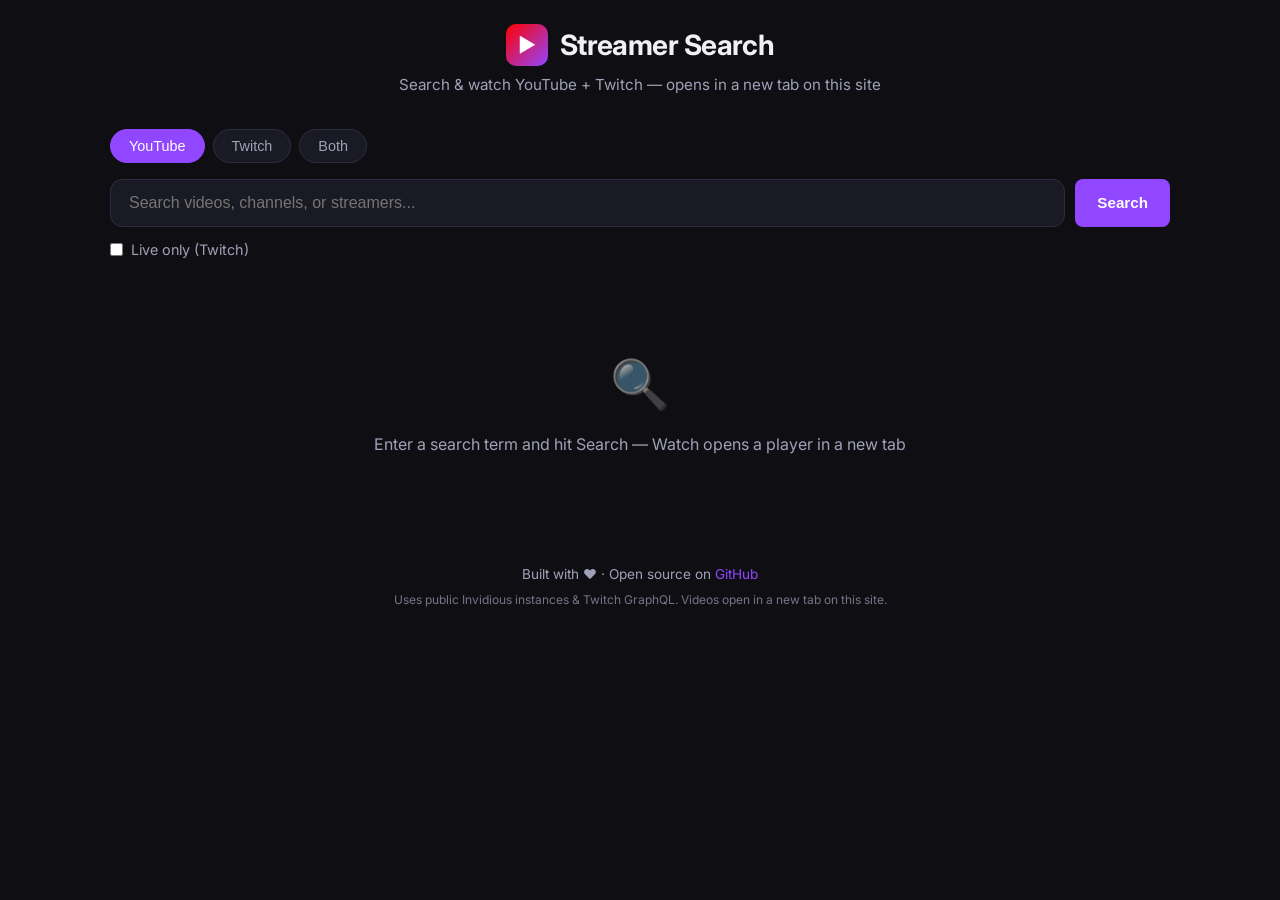
<file: index.html>
<!DOCTYPE html>
<html lang="en">
<head>
  <meta charset="UTF-8">
  <meta name="viewport" content="width=device-width, initial-scale=1.0">
  <title>Streamer Search | YouTube & Twitch</title>
  <link rel="stylesheet" href="styles.css">
  <link rel="preconnect" href="https://fonts.googleapis.com">
  <link rel="preconnect" href="https://fonts.gstatic.com" crossorigin>
  <link href="https://fonts.googleapis.com/css2?family=Inter:wght@400;500;600;700&display=swap" rel="stylesheet">
</head>
<body>
  <div class="app">
    <header class="header">
      <div class="logo">
        <span class="logo-icon">▶</span>
        <h1>Streamer Search</h1>
      </div>
      <p class="tagline">Search & watch YouTube + Twitch — opens in a new tab on this site</p>
    </header>

    <section class="search-section">
      <div class="tabs">
        <button class="tab active" data-platform="youtube">YouTube</button>
        <button class="tab" data-platform="twitch">Twitch</button>
        <button class="tab" data-platform="both">Both</button>
      </div>

      <div class="search-bar">
        <input type="text" id="search-input" placeholder="Search videos, channels, or streamers..." autocomplete="off">
        <button id="search-btn" class="btn primary">Search</button>
      </div>

      <div class="filters">
        <label><input type="checkbox" id="live-only"> Live only (Twitch)</label>
      </div>
    </section>

    <section class="results" id="results">
      <div class="empty-state" id="empty-state">
        <div class="empty-icon">🔍</div>
        <p>Enter a search term and hit Search — Watch opens a player in a new tab</p>
      </div>
      <div class="results-grid" id="results-grid"></div>
      <div class="loading" id="loading" hidden>
        <div class="spinner"></div>
        <p>Searching...</p>
      </div>
    </section>

    <footer class="footer">
      <p>Built with ❤️ · Open source on <a href="https://github.com/roseplayz12345yt/streamer-search" target="_blank">GitHub</a></p>
      <p class="disclaimer">Uses public Invidious instances & Twitch GraphQL. Videos open in a new tab on this site.</p>
    </footer>
  </div>

  <script src="app.js"></script>
</body>
</html>
</file>
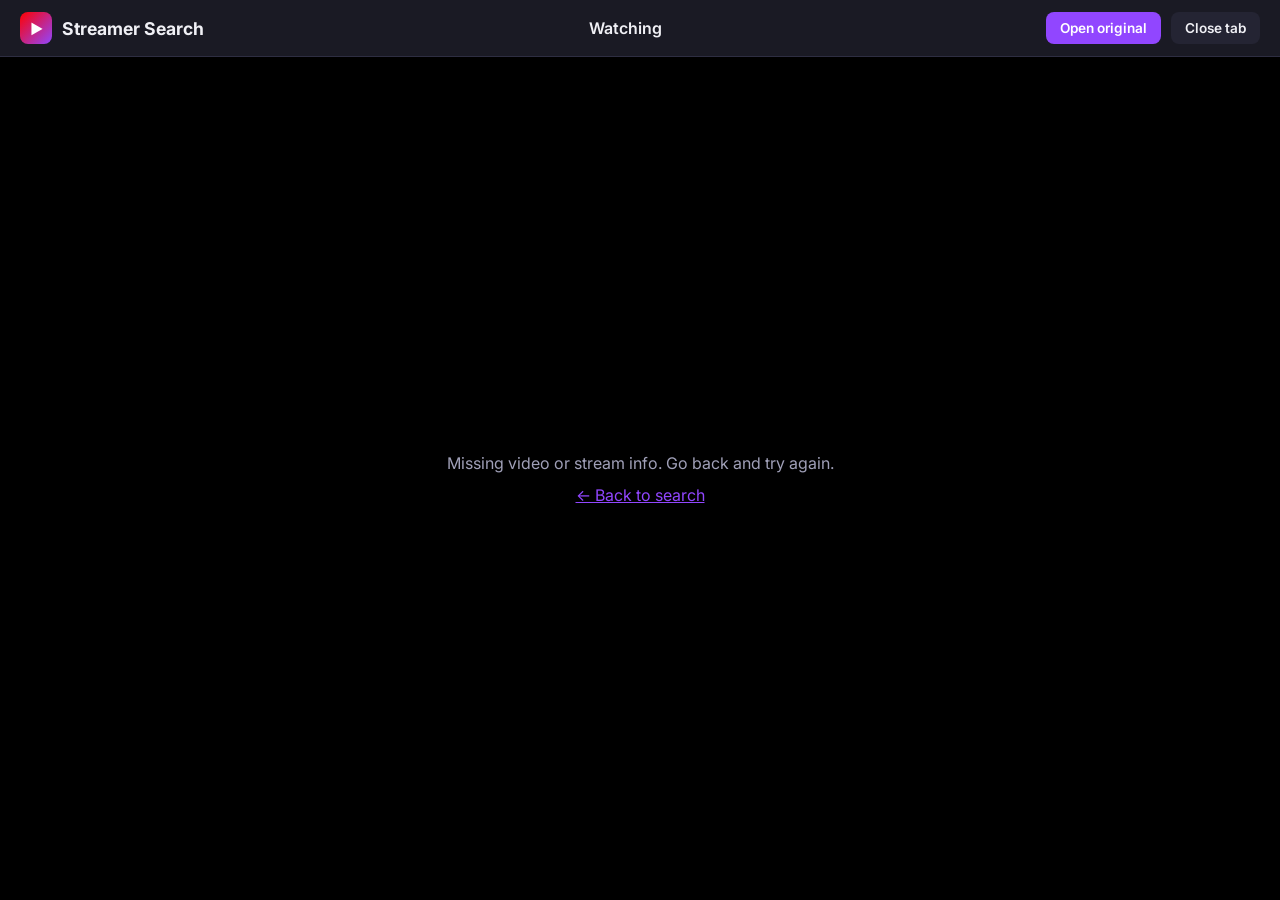
<file: watch.html>
<!DOCTYPE html>
<html lang="en">
<head>
  <meta charset="UTF-8">
  <meta name="viewport" content="width=device-width, initial-scale=1.0">
  <title>Watch · Streamer Search</title>
  <link rel="preconnect" href="https://fonts.googleapis.com">
  <link rel="preconnect" href="https://fonts.gstatic.com" crossorigin>
  <link href="https://fonts.googleapis.com/css2?family=Inter:wght@400;500;600;700&display=swap" rel="stylesheet">
  <style>
    * { box-sizing: border-box; margin: 0; padding: 0; }
    body {
      background: #0f0f13;
      color: #f0f0f5;
      font-family: 'Inter', system-ui, sans-serif;
      min-height: 100vh;
      display: flex;
      flex-direction: column;
    }
    .watch-top {
      display: flex;
      align-items: center;
      justify-content: space-between;
      gap: 16px;
      padding: 12px 20px;
      background: #1a1a24;
      border-bottom: 1px solid #2e2e42;
      flex-wrap: wrap;
    }
    .watch-top a.logo {
      display: flex;
      align-items: center;
      gap: 10px;
      text-decoration: none;
      color: #f0f0f5;
      font-weight: 700;
      font-size: 1.1rem;
    }
    .watch-top .logo-icon {
      width: 32px;
      height: 32px;
      background: linear-gradient(135deg, #ff0000, #9146ff);
      border-radius: 8px;
      display: flex;
      align-items: center;
      justify-content: center;
      font-size: 14px;
      color: white;
    }
    .watch-title {
      flex: 1;
      min-width: 0;
      font-size: 1rem;
      font-weight: 600;
      white-space: nowrap;
      overflow: hidden;
      text-overflow: ellipsis;
      text-align: center;
    }
    .watch-actions {
      display: flex;
      gap: 10px;
      align-items: center;
      flex-wrap: wrap;
    }
    .watch-actions a,
    .watch-actions button {
      padding: 8px 14px;
      border-radius: 8px;
      font-size: 0.85rem;
      font-weight: 600;
      text-decoration: none;
      border: none;
      cursor: pointer;
      font-family: inherit;
    }
    .btn-external {
      background: #9146ff;
      color: white;
    }
    .btn-external:hover { background: #7c3aed; }
    .btn-back {
      background: #242433;
      color: #f0f0f5;
      border: 1px solid #2e2e42;
    }
    .btn-back:hover { background: #2e2e42; }
    .watch-player {
      flex: 1;
      display: flex;
      flex-direction: column;
      align-items: stretch;
      justify-content: center;
      background: #000;
      min-height: 0;
      position: relative;
    }
    .watch-player iframe {
      width: 100%;
      flex: 1;
      min-height: 70vh;
      border: none;
      display: block;
    }
    .watch-error {
      text-align: center;
      padding: 60px 20px;
      color: #a0a0b8;
    }
    .watch-error a { color: #9146ff; }
    .watch-hint {
      padding: 10px 20px;
      background: #1a1a24;
      border-top: 1px solid #2e2e42;
      font-size: 0.8rem;
      color: #a0a0b8;
      text-align: center;
    }
    .watch-hint a { color: #9146ff; }
    @media (max-width: 600px) {
      .watch-title {
        order: 3;
        width: 100%;
        text-align: left;
        margin-top: 4px;
      }
      .watch-player iframe { min-height: 50vh; }
    }
  </style>
</head>
<body>
  <header class="watch-top">
    <a class="logo" href="index.html">
      <span class="logo-icon">▶</span>
      Streamer Search
    </a>
    <div class="watch-title" id="watch-title">Loading…</div>
    <div class="watch-actions">
      <a class="btn-external" id="external-link" href="#" target="_blank" rel="noopener">Open original</a>
      <button class="btn-back" type="button" id="close-btn">Close tab</button>
    </div>
  </header>

  <main class="watch-player" id="player-area">
    <div class="watch-error" id="error" hidden>
      <p id="error-msg">Could not load the player.</p>
      <p style="margin-top:12px"><a href="index.html">← Back to search</a></p>
    </div>
  </main>

  <div class="watch-hint" id="hint" hidden></div>

  <script>
    const params = new URLSearchParams(location.search);
    const type = params.get('type'); // 'yt' | 'twitch'
    const id = params.get('id');
    const title = params.get('title') || 'Watching';
    const external = params.get('url') || '#';

    document.getElementById('watch-title').textContent = title;
    document.title = title + ' · Streamer Search';
    document.getElementById('external-link').href = external;

    document.getElementById('close-btn').addEventListener('click', () => {
      window.close();
      // If window.close is blocked, go back to search
      setTimeout(() => { location.href = 'index.html'; }, 200);
    });

    const area = document.getElementById('player-area');
    const errorEl = document.getElementById('error');
    const errorMsg = document.getElementById('error-msg');
    const hint = document.getElementById('hint');

    function showError(msg) {
      errorMsg.textContent = msg || 'Could not load the player.';
      errorEl.hidden = false;
    }

    function createIframe(src) {
      const iframe = document.createElement('iframe');
      iframe.src = src;
      iframe.setAttribute('allow', 'accelerometer; autoplay; clipboard-write; encrypted-media; gyroscope; picture-in-picture; web-share; fullscreen');
      iframe.setAttribute('allowfullscreen', '');
      iframe.setAttribute('referrerpolicy', 'strict-origin-when-cross-origin');
      iframe.title = title;
      // Important for some embeds
      iframe.setAttribute('sandbox', 'allow-scripts allow-same-origin allow-presentation allow-popups allow-popups-to-escape-sandbox');
      // Actually sandbox can break YouTube/Twitch - remove sandbox for reliability
      iframe.removeAttribute('sandbox');
      return iframe;
    }

    if (!type || !id) {
      showError('Missing video or stream info. Go back and try again.');
    } else if (type === 'yt') {
      // Official YouTube embed — most reliable (avoids "no compatible source" from broken Invidious instances)
      const ytSrc = 'https://www.youtube-nocookie.com/embed/' + encodeURIComponent(id) +
        '?autoplay=1&rel=0&modestbranding=1&playsinline=1';
      const iframe = createIframe(ytSrc);
      area.insertBefore(iframe, errorEl);

      hint.hidden = false;
      hint.innerHTML = 'Playing via YouTube. If it does not start, <a href="' +
        escapeHtml(external) + '" target="_blank" rel="noopener">open on YouTube</a>.';
    } else if (type === 'twitch') {
      // Twitch requires parent = the hostname of the page embedding the player
      const parent = location.hostname || 'localhost';
      // Also pass common GitHub Pages host if needed
      const parents = [parent];
      if (parent.endsWith('.github.io')) {
        // already correct
      }

      const twitchSrc = 'https://player.twitch.tv/?channel=' + encodeURIComponent(id) +
        '&parent=' + encodeURIComponent(parent) +
        '&autoplay=true&muted=false';

      const iframe = createIframe(twitchSrc);
      area.insertBefore(iframe, errorEl);

      hint.hidden = false;
      hint.innerHTML = 'Playing via Twitch. If the stream does not load, <a href="' +
        escapeHtml(external) + '" target="_blank" rel="noopener">open on Twitch</a>. ' +
        '(Embeds only work on the live site domain, not file://)';
    } else {
      showError('Unknown content type.');
    }

    function escapeHtml(str) {
      const d = document.createElement('div');
      d.textContent = str || '';
      return d.innerHTML;
    }
  </script>
</body>
</html>
</file>
<file: styles.css>
:root {
  --bg: #0f0f13;
  --surface: #1a1a24;
  --surface-2: #242433;
  --border: #2e2e42;
  --text: #f0f0f5;
  --text-muted: #a0a0b8;
  --primary: #9146ff;
  --primary-hover: #7c3aed;
  --yt: #ff0000;
  --twitch: #9146ff;
  --success: #22c55e;
  --radius: 12px;
  --shadow: 0 4px 24px rgba(0,0,0,0.4);
}

* {
  box-sizing: border-box;
  margin: 0;
  padding: 0;
}

body {
  font-family: 'Inter', system-ui, -apple-system, sans-serif;
  background: var(--bg);
  color: var(--text);
  min-height: 100vh;
  line-height: 1.5;
}

.app {
  max-width: 1100px;
  margin: 0 auto;
  padding: 24px 20px 60px;
}

/* Header */
.header {
  text-align: center;
  margin-bottom: 32px;
}

.logo {
  display: flex;
  align-items: center;
  justify-content: center;
  gap: 12px;
  margin-bottom: 8px;
}

.logo-icon {
  width: 42px;
  height: 42px;
  background: linear-gradient(135deg, var(--yt), var(--twitch));
  border-radius: 10px;
  display: flex;
  align-items: center;
  justify-content: center;
  font-size: 20px;
  color: white;
}

.logo h1 {
  font-size: 1.75rem;
  font-weight: 700;
  letter-spacing: -0.02em;
}

.tagline {
  color: var(--text-muted);
  font-size: 0.95rem;
}

/* Search */
.search-section {
  margin-bottom: 28px;
}

.tabs {
  display: flex;
  gap: 8px;
  margin-bottom: 16px;
  flex-wrap: wrap;
}

.tab {
  padding: 8px 18px;
  background: var(--surface);
  border: 1px solid var(--border);
  border-radius: 999px;
  color: var(--text-muted);
  font-size: 0.9rem;
  font-weight: 500;
  cursor: pointer;
  transition: all 0.2s;
}

.tab:hover {
  background: var(--surface-2);
  color: var(--text);
}

.tab.active {
  background: var(--primary);
  border-color: var(--primary);
  color: white;
}

.search-bar {
  display: flex;
  gap: 10px;
}

#search-input {
  flex: 1;
  padding: 14px 18px;
  background: var(--surface);
  border: 1px solid var(--border);
  border-radius: var(--radius);
  color: var(--text);
  font-size: 1rem;
  outline: none;
  transition: border-color 0.2s;
}

#search-input:focus {
  border-color: var(--primary);
}

.filters {
  margin-top: 12px;
  font-size: 0.9rem;
  color: var(--text-muted);
}

.filters label {
  display: flex;
  align-items: center;
  gap: 8px;
  cursor: pointer;
}

/* Buttons */
.btn {
  padding: 12px 22px;
  border: none;
  border-radius: 8px;
  font-size: 0.95rem;
  font-weight: 600;
  cursor: pointer;
  transition: background 0.2s, transform 0.1s;
  text-decoration: none;
  display: inline-flex;
  align-items: center;
  justify-content: center;
}

.btn:active {
  transform: scale(0.98);
}

.btn.primary {
  background: var(--primary);
  color: white;
}

.btn.primary:hover {
  background: var(--primary-hover);
}

.btn.watch {
  background: var(--surface-2);
  color: var(--text);
  border: 1px solid var(--border);
  padding: 8px 14px;
  font-size: 0.85rem;
}

.btn.watch:hover {
  background: var(--primary);
  border-color: var(--primary);
  color: white;
}

/* Results */
.results {
  min-height: 200px;
}

.empty-state {
  text-align: center;
  padding: 60px 20px;
  color: var(--text-muted);
}

.empty-icon {
  font-size: 3rem;
  margin-bottom: 12px;
  opacity: 0.6;
}

.results-grid {
  display: grid;
  grid-template-columns: repeat(auto-fill, minmax(280px, 1fr));
  gap: 18px;
}

.card {
  background: var(--surface);
  border: 1px solid var(--border);
  border-radius: var(--radius);
  overflow: hidden;
  transition: transform 0.2s, box-shadow 0.2s;
  display: flex;
  flex-direction: column;
}

.card:hover {
  transform: translateY(-3px);
  box-shadow: var(--shadow);
}

.card-thumb-wrap {
  position: relative;
  width: 100%;
  aspect-ratio: 16/9;
  background: var(--surface-2);
  overflow: hidden;
}

.card-thumb {
  width: 100%;
  height: 100%;
  object-fit: cover;
  display: block;
}

.card-play-overlay {
  position: absolute;
  inset: 0;
  background: rgba(0,0,0,0.35);
  display: flex;
  align-items: center;
  justify-content: center;
  opacity: 0;
  transition: opacity 0.2s;
  cursor: pointer;
}

.card:hover .card-play-overlay,
.card-thumb-wrap.has-play:hover .card-play-overlay {
  opacity: 1;
}

.card-play-btn {
  width: 56px;
  height: 56px;
  border-radius: 50%;
  background: var(--primary);
  color: white;
  display: flex;
  align-items: center;
  justify-content: center;
  font-size: 22px;
  border: none;
  cursor: pointer;
  box-shadow: 0 4px 16px rgba(145, 70, 255, 0.5);
}

.card-body {
  padding: 14px 16px;
  flex: 1;
  display: flex;
  flex-direction: column;
}

.card-platform {
  display: inline-flex;
  align-items: center;
  gap: 6px;
  font-size: 0.75rem;
  font-weight: 600;
  text-transform: uppercase;
  letter-spacing: 0.04em;
  margin-bottom: 8px;
}

.card-platform.youtube { color: var(--yt); }
.card-platform.twitch { color: var(--twitch); }

.card-title {
  font-size: 1rem;
  font-weight: 600;
  margin-bottom: 6px;
  line-height: 1.3;
  display: -webkit-box;
  -webkit-line-clamp: 2;
  -webkit-box-orient: vertical;
  overflow: hidden;
}

.card-meta {
  font-size: 0.85rem;
  color: var(--text-muted);
  margin-bottom: 10px;
}

.card-desc {
  font-size: 0.85rem;
  color: var(--text-muted);
  display: -webkit-box;
  -webkit-line-clamp: 2;
  -webkit-box-orient: vertical;
  overflow: hidden;
  flex: 1;
}

.card-footer {
  display: flex;
  align-items: center;
  justify-content: space-between;
  gap: 8px;
  margin-top: 12px;
  padding-top: 10px;
  border-top: 1px solid var(--border);
  flex-wrap: wrap;
}

.live-badge {
  background: #ef4444;
  color: white;
  font-size: 0.7rem;
  font-weight: 700;
  padding: 3px 8px;
  border-radius: 4px;
  text-transform: uppercase;
}

.card-link {
  color: var(--primary);
  text-decoration: none;
  font-size: 0.85rem;
  font-weight: 500;
}

.card-link:hover {
  text-decoration: underline;
}

/* Loading */
.loading {
  text-align: center;
  padding: 40px;
  color: var(--text-muted);
}

.spinner {
  width: 36px;
  height: 36px;
  border: 3px solid var(--border);
  border-top-color: var(--primary);
  border-radius: 50%;
  margin: 0 auto 12px;
  animation: spin 0.8s linear infinite;
}

@keyframes spin {
  to { transform: rotate(360deg); }
}

/* Footer */
.footer {
  margin-top: 48px;
  text-align: center;
  font-size: 0.85rem;
  color: var(--text-muted);
}

.footer a {
  color: var(--primary);
  text-decoration: none;
}

.footer a:hover {
  text-decoration: underline;
}

.disclaimer {
  margin-top: 6px;
  font-size: 0.75rem;
  opacity: 0.7;
}

/* Player Modal */
.player-modal {
  position: fixed;
  inset: 0;
  z-index: 1000;
  display: flex;
  align-items: center;
  justify-content: center;
  padding: 20px;
}

.player-modal[hidden] {
  display: none;
}

.player-backdrop {
  position: absolute;
  inset: 0;
  background: rgba(0, 0, 0, 0.85);
  backdrop-filter: blur(6px);
}

.player-container {
  position: relative;
  width: 100%;
  max-width: 960px;
  background: var(--surface);
  border: 1px solid var(--border);
  border-radius: var(--radius);
  overflow: hidden;
  box-shadow: var(--shadow);
  z-index: 1;
}

.player-header {
  display: flex;
  align-items: center;
  justify-content: space-between;
  padding: 14px 18px;
  border-bottom: 1px solid var(--border);
}

.player-header h2 {
  font-size: 1.05rem;
  font-weight: 600;
  white-space: nowrap;
  overflow: hidden;
  text-overflow: ellipsis;
  max-width: calc(100% - 50px);
}

.player-close {
  background: transparent;
  border: none;
  color: var(--text-muted);
  font-size: 1.25rem;
  cursor: pointer;
  width: 36px;
  height: 36px;
  border-radius: 8px;
  display: flex;
  align-items: center;
  justify-content: center;
  transition: background 0.2s, color 0.2s;
}

.player-close:hover {
  background: var(--surface-2);
  color: var(--text);
}

.player-frame-wrap {
  position: relative;
  width: 100%;
  aspect-ratio: 16/9;
  background: #000;
}

.player-frame-wrap iframe {
  position: absolute;
  inset: 0;
  width: 100%;
  height: 100%;
  border: none;
}

.player-actions {
  padding: 14px 18px;
  display: flex;
  justify-content: flex-end;
  border-top: 1px solid var(--border);
}

/* Responsive */
@media (max-width: 600px) {
  .search-bar {
    flex-direction: column;
  }
  .btn {
    width: 100%;
  }
  .player-container {
    max-height: 90vh;
  }
}
</file>
